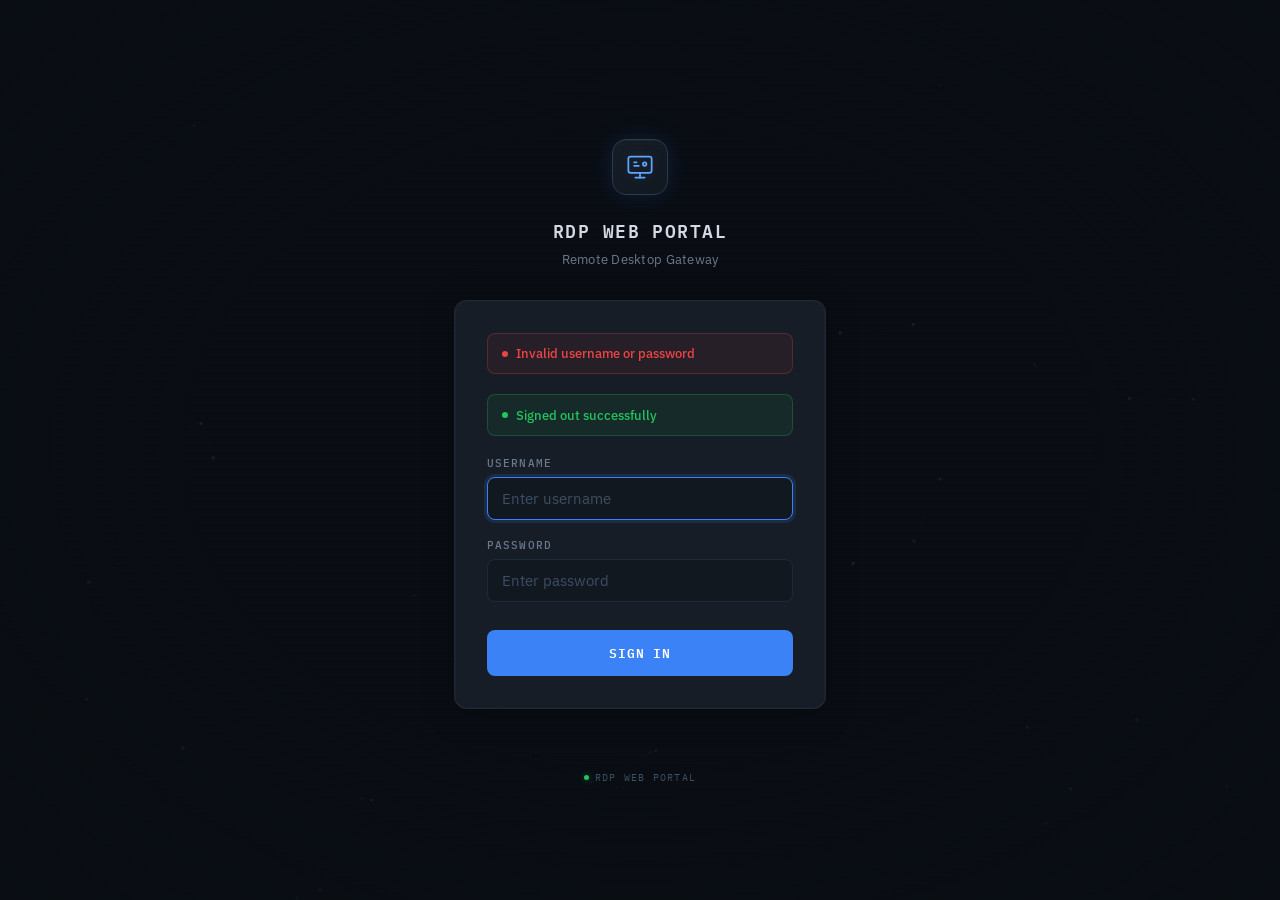
<file: src/main/resources/templates/login.html>
<!DOCTYPE html>
<html xmlns:th="http://www.thymeleaf.org" lang="en">
<head>
    <meta charset="UTF-8">
    <meta name="viewport" content="width=device-width, initial-scale=1.0">
    <title th:text="${siteName} + ' — Sign In'">RDP Web Portal — Sign In</title>
    <link rel="preconnect" href="https://fonts.googleapis.com">
    <link href="https://fonts.googleapis.com/css2?family=IBM+Plex+Mono:wght@400;500;600&family=IBM+Plex+Sans:wght@300;400;500;600&display=swap" rel="stylesheet">
    <style>
        *,*::before,*::after{box-sizing:border-box;margin:0;padding:0}

        :root {
            --bg-deep: #0a0e14;
            --bg-surface: #111820;
            --bg-card: #161d27;
            --bg-card-hover: #1a2233;
            --border-dim: #1e2a3a;
            --border-accent: #2a3a4e;
            --text-primary: #d4dae3;
            --text-secondary: #6b7a8d;
            --text-muted: #3d4f63;
            --accent: #3b82f6;
            --accent-glow: rgba(59, 130, 246, 0.15);
            --accent-bright: #60a5fa;
            --error: #ef4444;
            --error-bg: rgba(239, 68, 68, 0.08);
            --error-border: rgba(239, 68, 68, 0.25);
            --success: #22c55e;
            --success-bg: rgba(34, 197, 94, 0.08);
            --success-border: rgba(34, 197, 94, 0.25);
            --font-mono: 'IBM Plex Mono', 'Consolas', monospace;
            --font-sans: 'IBM Plex Sans', -apple-system, sans-serif;
        }

        html { height: 100%; }

        body {
            min-height: 100vh;
            display: flex;
            flex-direction: column;
            align-items: center;
            justify-content: center;
            background: var(--bg-deep);
            color: var(--text-primary);
            font-family: var(--font-sans);
            overflow: hidden;
            position: relative;
        }

        /* ── Animated topology background ── */
        canvas#topology {
            position: fixed;
            inset: 0;
            width: 100%;
            height: 100%;
            z-index: 0;
            opacity: 0.4;
        }

        /* ── Scanline overlay ── */
        body::before {
            content: '';
            position: fixed;
            inset: 0;
            z-index: 1;
            pointer-events: none;
            background: repeating-linear-gradient(
                0deg,
                transparent,
                transparent 2px,
                rgba(0,0,0,0.03) 2px,
                rgba(0,0,0,0.03) 4px
            );
        }

        /* ── Vignette ── */
        body::after {
            content: '';
            position: fixed;
            inset: 0;
            z-index: 1;
            pointer-events: none;
            background: radial-gradient(ellipse at center, transparent 50%, var(--bg-deep) 100%);
        }

        .login-wrapper {
            position: relative;
            z-index: 10;
            width: 100%;
            max-width: 420px;
            padding: 1.5rem;
            animation: fadeUp 0.6s ease-out both;
        }

        @keyframes fadeUp {
            from { opacity: 0; transform: translateY(16px); }
            to   { opacity: 1; transform: translateY(0); }
        }

        /* ── Branding ── */
        .brand {
            text-align: center;
            margin-bottom: 2rem;
        }

        .brand-icon {
            display: inline-flex;
            align-items: center;
            justify-content: center;
            width: 56px;
            height: 56px;
            border-radius: 14px;
            background: linear-gradient(135deg, var(--bg-card) 0%, var(--bg-surface) 100%);
            border: 1px solid var(--border-accent);
            margin-bottom: 1.25rem;
            box-shadow: 0 0 24px var(--accent-glow), inset 0 1px 0 rgba(255,255,255,0.04);
        }

        .brand-icon svg {
            width: 28px;
            height: 28px;
            color: var(--accent-bright);
            filter: drop-shadow(0 0 6px var(--accent-glow));
        }

        .brand h1 {
            font-family: var(--font-mono);
            font-size: 1.15rem;
            font-weight: 600;
            letter-spacing: 0.08em;
            text-transform: uppercase;
            color: var(--text-primary);
        }

        .brand p {
            font-size: 0.8rem;
            color: var(--text-secondary);
            margin-top: 0.35rem;
            letter-spacing: 0.02em;
        }

        /* ── Card ── */
        .card {
            background: var(--bg-card);
            border: 1px solid var(--border-dim);
            border-radius: 12px;
            padding: 2rem;
            box-shadow: 0 4px 32px rgba(0,0,0,0.3), 0 0 0 1px rgba(255,255,255,0.02) inset;
            backdrop-filter: blur(8px);
        }

        /* ── Alerts ── */
        .alert {
            font-size: 0.82rem;
            font-weight: 500;
            padding: 0.7rem 0.9rem;
            border-radius: 8px;
            margin-bottom: 1.25rem;
            display: flex;
            align-items: center;
            gap: 0.5rem;
            animation: fadeUp 0.4s ease-out both;
        }

        .alert-error {
            background: var(--error-bg);
            border: 1px solid var(--error-border);
            color: var(--error);
        }

        .alert-success {
            background: var(--success-bg);
            border: 1px solid var(--success-border);
            color: var(--success);
        }

        .alert-dot {
            width: 6px;
            height: 6px;
            border-radius: 50%;
            flex-shrink: 0;
        }

        .alert-error .alert-dot { background: var(--error); }
        .alert-success .alert-dot { background: var(--success); }

        /* ── Form ── */
        .field {
            margin-bottom: 1.1rem;
        }

        .field label {
            display: block;
            font-family: var(--font-mono);
            font-size: 0.7rem;
            font-weight: 500;
            letter-spacing: 0.1em;
            text-transform: uppercase;
            color: var(--text-secondary);
            margin-bottom: 0.45rem;
        }

        .field input {
            width: 100%;
            padding: 0.7rem 0.85rem;
            font-family: var(--font-sans);
            font-size: 0.92rem;
            color: var(--text-primary);
            background: var(--bg-surface);
            border: 1px solid var(--border-dim);
            border-radius: 8px;
            outline: none;
            transition: border-color 0.2s, box-shadow 0.2s;
        }

        .field input::placeholder {
            color: var(--text-muted);
        }

        .field input:focus {
            border-color: var(--accent);
            box-shadow: 0 0 0 3px var(--accent-glow);
        }

        .submit-btn {
            width: 100%;
            margin-top: 0.6rem;
            padding: 0.75rem 1rem;
            font-family: var(--font-mono);
            font-size: 0.82rem;
            font-weight: 600;
            letter-spacing: 0.06em;
            text-transform: uppercase;
            color: #fff;
            background: var(--accent);
            border: none;
            border-radius: 8px;
            cursor: pointer;
            position: relative;
            overflow: hidden;
            transition: background 0.2s, transform 0.1s, box-shadow 0.2s;
        }

        .submit-btn:hover {
            background: var(--accent-bright);
            box-shadow: 0 0 20px var(--accent-glow);
        }

        .submit-btn:active {
            transform: scale(0.985);
        }

        /* Shimmer sweep on button */
        .submit-btn::after {
            content: '';
            position: absolute;
            top: 0; left: -100%;
            width: 100%; height: 100%;
            background: linear-gradient(90deg, transparent, rgba(255,255,255,0.12), transparent);
            transition: left 0.5s;
        }

        .submit-btn:hover::after {
            left: 100%;
        }

        /* ── Footer ── */
        .footer {
            position: relative;
            z-index: 10;
            margin-top: 2rem;
            text-align: center;
            animation: fadeUp 0.6s 0.15s ease-out both;
        }

        .footer span {
            font-family: var(--font-mono);
            font-size: 0.65rem;
            letter-spacing: 0.12em;
            text-transform: uppercase;
            color: var(--text-muted);
        }

        .status-dot {
            display: inline-block;
            width: 5px;
            height: 5px;
            background: var(--success);
            border-radius: 50%;
            margin-right: 6px;
            vertical-align: middle;
            box-shadow: 0 0 6px rgba(34,197,94,0.4);
            animation: pulse 2.5s ease-in-out infinite;
        }

        @keyframes pulse {
            0%, 100% { opacity: 1; }
            50% { opacity: 0.4; }
        }

        /* ── Responsive ── */
        @media (max-width: 480px) {
            .card { padding: 1.5rem; }
            .brand h1 { font-size: 1rem; }
        }
    </style>
</head>
<body>

<canvas id="topology"></canvas>

<div class="login-wrapper">
    <div class="brand">
        <div class="brand-icon">
            <!-- Monitor/terminal icon -->
            <svg viewBox="0 0 24 24" fill="none" stroke="currentColor" stroke-width="1.5" stroke-linecap="round" stroke-linejoin="round">
                <rect x="2" y="3" width="20" height="14" rx="2"/>
                <path d="M8 21h8"/>
                <path d="M12 17v4"/>
                <path d="M7 8h2"/>
                <path d="M7 11h4"/>
                <circle cx="16" cy="9.5" r="1.5"/>
            </svg>
        </div>
        <h1 th:text="${siteName}">RDP Web Portal</h1>
        <p>Remote Desktop Gateway</p>
    </div>

    <div class="card">
        <div th:if="${param.error}" class="alert alert-error">
            <span class="alert-dot"></span>
            Invalid username or password
        </div>
        <div th:if="${param.logout}" class="alert alert-success">
            <span class="alert-dot"></span>
            Signed out successfully
        </div>

        <form th:action="@{/login}" method="post" autocomplete="on">
            <div class="field">
                <label for="username">Username</label>
                <input type="text" id="username" name="username" placeholder="Enter username" autofocus required />
            </div>
            <div class="field">
                <label for="password">Password</label>
                <input type="password" id="password" name="password" placeholder="Enter password" required />
            </div>
            <button type="submit" class="submit-btn">Sign In</button>
        </form>
    </div>
</div>

<div class="footer">
    <span><i class="status-dot"></i><span th:text="${siteName}">RDP Web Portal</span></span>
</div>

<script>
    // ── Network topology background animation ──
    (function() {
        const canvas = document.getElementById('topology');
        const ctx = canvas.getContext('2d');
        let w, h, nodes = [];
        const NODE_COUNT = 40;
        const CONNECT_DIST = 160;
        const ACCENT = [59, 130, 246];

        function resize() {
            w = canvas.width = window.innerWidth;
            h = canvas.height = window.innerHeight;
        }

        function initNodes() {
            nodes = [];
            for (let i = 0; i < NODE_COUNT; i++) {
                nodes.push({
                    x: Math.random() * w,
                    y: Math.random() * h,
                    vx: (Math.random() - 0.5) * 0.35,
                    vy: (Math.random() - 0.5) * 0.35,
                    r: Math.random() * 1.5 + 0.5
                });
            }
        }

        function draw() {
            ctx.clearRect(0, 0, w, h);

            // Draw connections
            for (let i = 0; i < nodes.length; i++) {
                for (let j = i + 1; j < nodes.length; j++) {
                    const dx = nodes[i].x - nodes[j].x;
                    const dy = nodes[i].y - nodes[j].y;
                    const dist = Math.sqrt(dx * dx + dy * dy);
                    if (dist < CONNECT_DIST) {
                        const alpha = (1 - dist / CONNECT_DIST) * 0.15;
                        ctx.beginPath();
                        ctx.moveTo(nodes[i].x, nodes[i].y);
                        ctx.lineTo(nodes[j].x, nodes[j].y);
                        ctx.strokeStyle = `rgba(${ACCENT[0]},${ACCENT[1]},${ACCENT[2]},${alpha})`;
                        ctx.lineWidth = 0.5;
                        ctx.stroke();
                    }
                }
            }

            // Draw nodes
            for (const n of nodes) {
                ctx.beginPath();
                ctx.arc(n.x, n.y, n.r, 0, Math.PI * 2);
                ctx.fillStyle = `rgba(${ACCENT[0]},${ACCENT[1]},${ACCENT[2]},0.35)`;
                ctx.fill();

                // Move
                n.x += n.vx;
                n.y += n.vy;
                if (n.x < 0 || n.x > w) n.vx *= -1;
                if (n.y < 0 || n.y > h) n.vy *= -1;
            }

            requestAnimationFrame(draw);
        }

        window.addEventListener('resize', () => { resize(); initNodes(); });
        resize();
        initNodes();
        draw();
    })();
</script>

</body>
</html>
</file>
